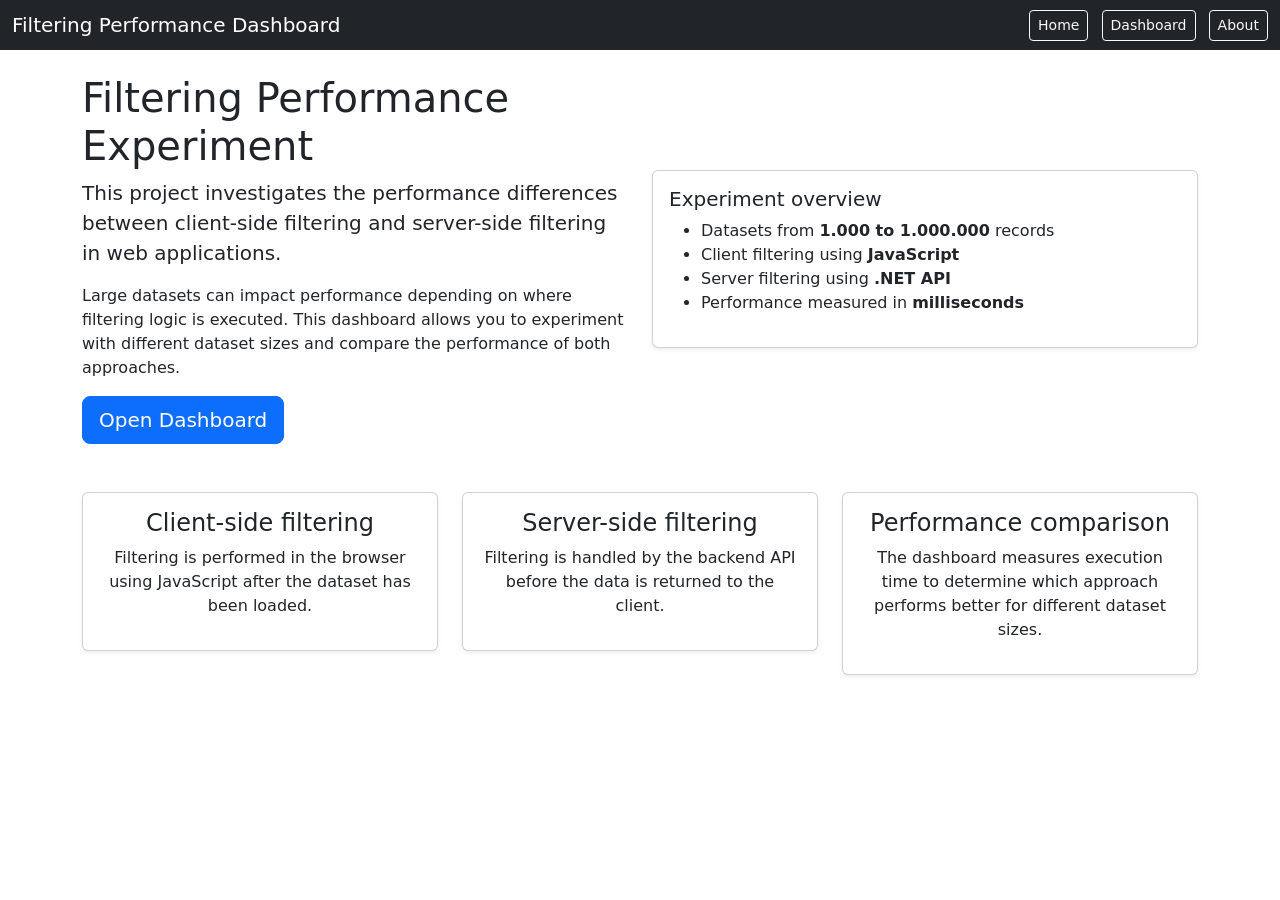
<file: front-end/home.html>
<!DOCTYPE html>
<html lang="en">

<head>
    <meta charset="UTF-8">
    <meta name="viewport" content="width=device-width, initial-scale=1.0">

    <link rel="stylesheet" href="style.css">
    <link href="https://cdn.jsdelivr.net/npm/bootstrap@5.3.0/dist/css/bootstrap.min.css" rel="stylesheet">

    <title>Filtering Performance</title>
</head>

<body>

    <nav class="navbar navbar-dark bg-dark mb-4">
        <div class="container-fluid">

            <span class="navbar-brand mb-0 h1">
                Filtering Performance Dashboard
            </span>

            <div>
                <a class="btn btn-outline-light btn-sm me-2" href="home.html">Home</a>
                <a class="btn btn-outline-light btn-sm me-2" href="index.html">Dashboard</a>
                <a class="btn btn-outline-light btn-sm" href="about.html">About</a>
            </div>

        </div>
    </nav>


    <div class="container">

        <div class="row align-items-center mb-5">

            <div class="col-md-6">

                <h1>Filtering Performance Experiment</h1>

                <p class="lead">
                    This project investigates the performance differences between
                    <strong>client-side filtering</strong> and <strong>server-side filtering</strong>
                    in web applications.
                </p>

                <p>
                    Large datasets can impact performance depending on where filtering
                    logic is executed. This dashboard allows you to experiment with
                    different dataset sizes and compare the performance of both approaches.
                </p>

                <a href="index.html" class="btn btn-primary btn-lg">
                    Open Dashboard
                </a>

            </div>


            <div class="col-md-6">

                <div class="card shadow-sm">
                    <div class="card-body">

                        <h5 class="card-title">Experiment overview</h5>

                        <ul>
                            <li>Datasets from <strong>1.000 to 1.000.000</strong> records</li>
                            <li>Client filtering using <strong>JavaScript</strong></li>
                            <li>Server filtering using <strong>.NET API</strong></li>
                            <li>Performance measured in <strong>milliseconds</strong></li>

                        </ul>

                    </div>
                </div>

            </div>

        </div>


        <div class="row text-center">

            <div class="col-md-4">

                <div class="card shadow-sm">
                    <div class="card-body">

                        <h4>Client-side filtering</h4>

                        <p>
                            Filtering is performed in the browser using JavaScript after the
                            dataset has been loaded.
                        </p>

                    </div>
                </div>

            </div>


            <div class="col-md-4">

                <div class="card shadow-sm">
                    <div class="card-body">

                        <h4>Server-side filtering</h4>

                        <p>
                            Filtering is handled by the backend API before the data is returned
                            to the client.
                        </p>

                    </div>
                </div>

            </div>


            <div class="col-md-4">

                <div class="card shadow-sm">
                    <div class="card-body">

                        <h4>Performance comparison</h4>

                        <p>
                            The dashboard measures execution time to determine which approach
                            performs better for different dataset sizes.
                        </p>

                    </div>
                </div>

            </div>

        </div>

    </div>

</body>

</html>
</file>
<file: front-end/style.css>
body {
    font-family: Arial, sans-serif;
    margin: 20px;
    background: #f7f7f7;
    color: #333;
}

h1 {
    margin-bottom: 20px;
}

.controls {
    display: flex;
    flex-wrap: wrap;
    gap: 10px;
    margin-bottom: 20px;
    align-items: center;
}

label {
    display: flex;
    flex-direction: column;
    font-size: 14px;
}

input,
select {
    padding: 5px 8px;
    font-size: 14px;
    border: 1px solid #ccc;
    border-radius: 4px;
}

button {
    padding: 6px 12px;
    font-size: 14px;
    border: none;
    background-color: #4CAF50;
    color: white;
    border-radius: 4px;
    cursor: pointer;
    margin-top: 18px;
}

button:hover {
    background-color: #45a049;
}

table {
    border-collapse: collapse;
    width: 100%;
    background: white;
}

th,
td {
    border: 1px solid #ccc;
    padding: 8px;
    text-align: left;
}

th {
    background-color: #f0f0f0;
}

tbody tr:nth-child(even) {
    background-color: #fafafa;
}
</file>
